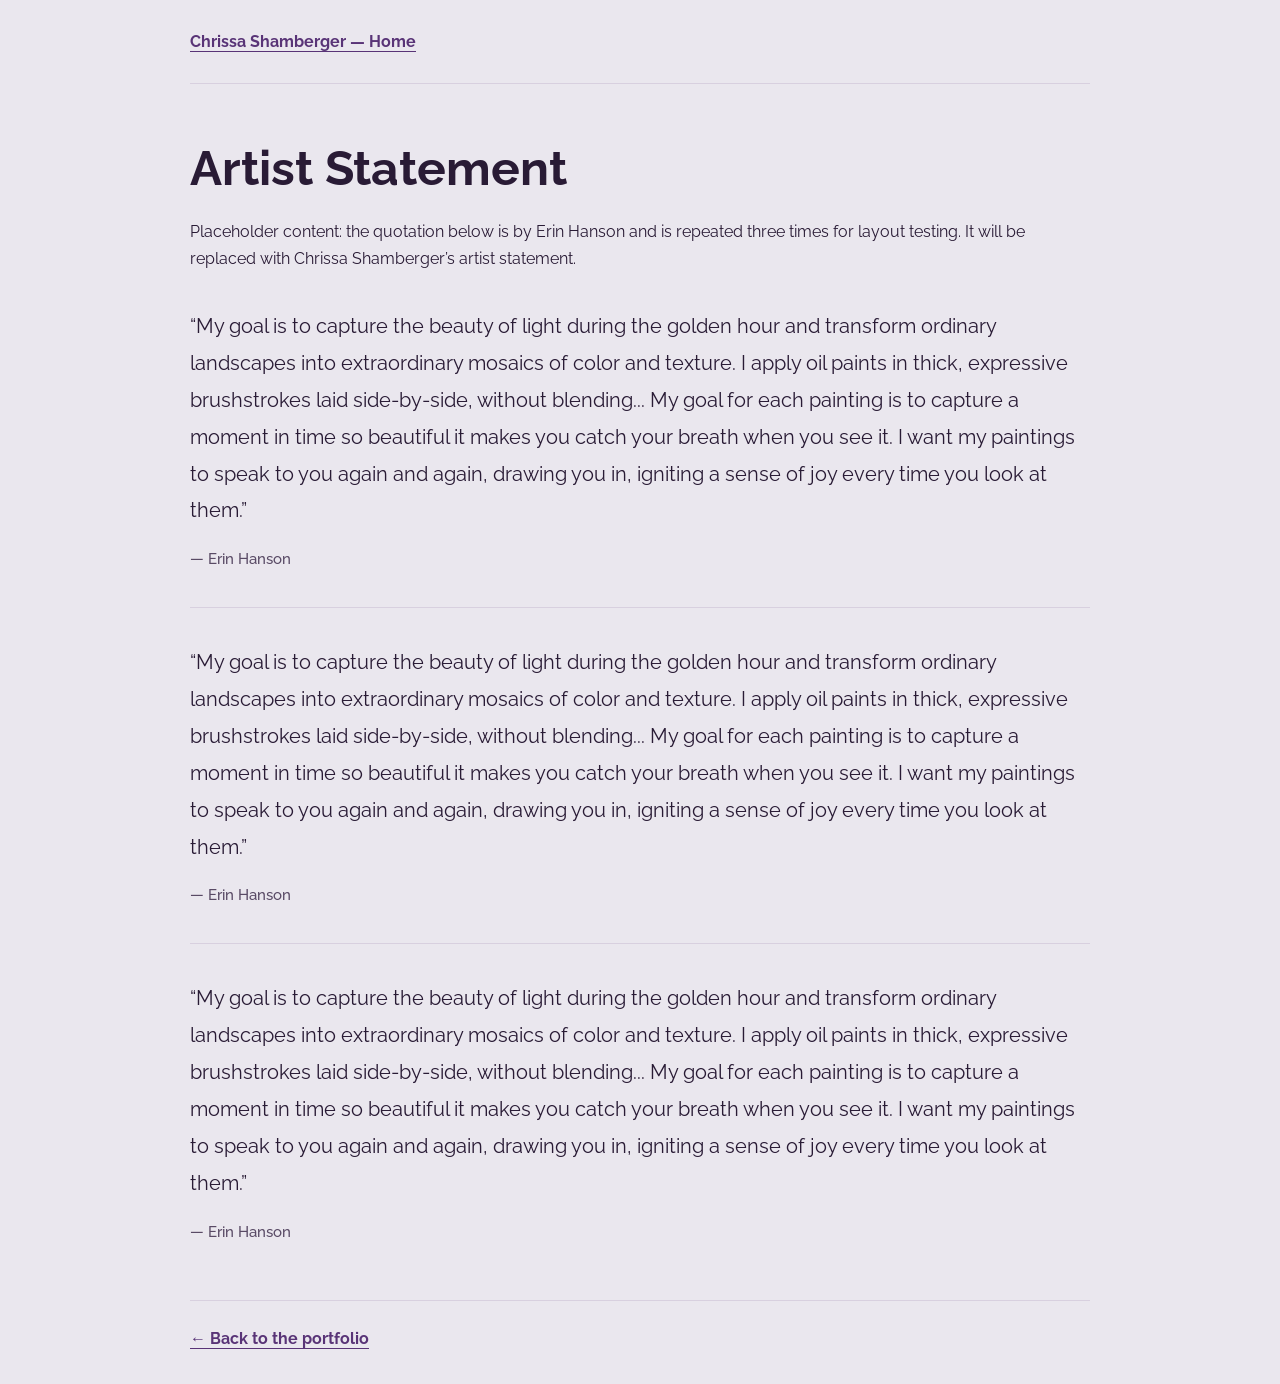
<file: complete-artist-statement.html>
<!DOCTYPE html>
<html lang="en">
<head>
  <meta charset="utf-8">
  <meta name="viewport" content="width=device-width, initial-scale=1">

  <title>Artist Statement | Chrissa Shamberger</title>

  <!-- Keep the temporary quotation page out of search results. -->
  <meta name="robots" content="noindex">

  <link rel="shortcut icon" href="assets/img/ico/favicon.png">

  <link href="https://fonts.googleapis.com/css2?family=Raleway:wght@300;400;500;700;900&display=swap"
        rel="stylesheet">

  <link href="assets/css/portfolio-overrides.css" rel="stylesheet">
</head>

<body class="statement-page">

  <header class="statement-page-header">
    <a href="index.html" class="statement-page-home">
      Chrissa Shamberger — Home
    </a>
  </header>

  <main id="main-content" class="statement-page-main">

    <h1 class="statement-page-title">Artist Statement</h1>

    <p class="statement-page-intro">
      Placeholder content: the quotation below is by Erin Hanson
      and is repeated three times for layout testing. It will be
      replaced with Chrissa Shamberger’s artist statement.
    </p>

    <!-- Placeholder quotation 1 -->
    <blockquote class="statement-quote">
      <p>
        “My goal is to capture the beauty of light during the
        golden hour and transform ordinary landscapes into
        extraordinary mosaics of color and texture. I apply
        oil paints in thick, expressive brushstrokes laid
        side-by-side, without blending... My goal for each
        painting is to capture a moment in time so beautiful
        it makes you catch your breath when you see it.
        I want my paintings to speak to you again and again,
        drawing you in, igniting a sense of joy every time
        you look at them.”
      </p>
      <footer class="statement-attribution">— Erin Hanson</footer>
    </blockquote>

    <!-- Placeholder quotation 2 -->
    <blockquote class="statement-quote">
      <p>
        “My goal is to capture the beauty of light during the
        golden hour and transform ordinary landscapes into
        extraordinary mosaics of color and texture. I apply
        oil paints in thick, expressive brushstrokes laid
        side-by-side, without blending... My goal for each
        painting is to capture a moment in time so beautiful
        it makes you catch your breath when you see it.
        I want my paintings to speak to you again and again,
        drawing you in, igniting a sense of joy every time
        you look at them.”
      </p>
      <footer class="statement-attribution">— Erin Hanson</footer>
    </blockquote>

    <!-- Placeholder quotation 3 -->
    <blockquote class="statement-quote">
      <p>
        “My goal is to capture the beauty of light during the
        golden hour and transform ordinary landscapes into
        extraordinary mosaics of color and texture. I apply
        oil paints in thick, expressive brushstrokes laid
        side-by-side, without blending... My goal for each
        painting is to capture a moment in time so beautiful
        it makes you catch your breath when you see it.
        I want my paintings to speak to you again and again,
        drawing you in, igniting a sense of joy every time
        you look at them.”
      </p>
      <footer class="statement-attribution">— Erin Hanson</footer>
    </blockquote>

  </main>

  <footer class="statement-page-footer">
    <a href="index.html#artist-statement"
       class="statement-page-return">
      &larr; Back to the portfolio
    </a>
  </footer>

</body>
</html>
</file>
<file: assets/css/portfolio-overrides.css>
/* ========================================
   WORKS GALLERY
   ======================================== */

/* Make the category filters wrap neatly. */
#works .portfolio-filter {
  display: flex;
  flex-wrap: wrap;
  justify-content: center;
  gap: 10px;
  padding-left: 0;
  list-style: none;
}

#works .portfolio-filter li {
  float: none;
  margin: 0;
  padding: 0;
}

/* Actual buttons inside the existing filter items. */
#works .portfolio-filter li > button {
  display: block;
  padding: 10px 16px;
  border: 0;
  background: transparent;
  color: inherit;
  font: inherit;
  line-height: 1.5;
  text-transform: inherit;
  cursor: pointer;
}

#works .portfolio-filter li > button:focus-visible {
  outline: 3px solid #222;
  outline-offset: -3px;
}

/* Consistent thumbnail areas. */
#works .portfolio-item .card-image {
  position: relative;
  height: 260px;
  overflow: hidden;
  background-color: #f5f5f5;
}

#works .portfolio-item .card-image > a {
  display: block;
  width: 100%;
  height: 100%;
}

#works .portfolio-item .card-image img {
  display: block;
  width: 100%;
  max-width: 100%;
  height: 100%;
  object-fit: contain;
  object-position: center;
}

/* Card text. */
#works .portfolio-item .card-content {
  padding: 24px;
}

#works .portfolio-item .card-content .card-title {
  display: block;
  margin: 0 0 12px;
  font-size: 20px;
  font-weight: 700;
  line-height: 1.4;
  text-transform: none;
}

#works .portfolio-item .project-category {
  margin: 0 0 14px;
  color: #666;
  font-size: 13px;
  font-weight: 500;
  line-height: 1.6;
}

#works .portfolio-item .project-description {
  margin: 0 0 20px;
  line-height: 1.7;
}

#works .portfolio-item .project-link {
  margin: 0;
}

#works .portfolio-item .project-link a {
  font-weight: 700;
  text-decoration: underline;
  text-underline-offset: 3px;
}

@media (max-width: 767px) {
  #works .portfolio-filter li > button {
    padding: 9px 12px;
    font-size: 13px;
  }

  #works .portfolio-item .card-content {
    padding: 20px;
  }
}

/* Compact handwritten name in the navigation */

#header .logo-brand .nav-wordmark {
  display: block;
  font-family: "Caveat", cursive;
  font-size: 36px;
  font-weight: 600;
  line-height: 1;
  letter-spacing: 0;
  text-transform: none;
  white-space: nowrap;
  color: #222;
} 



/* Image logo: preserve the former 36px wordmark height. */
/*#header .logo-brand .nav-logo {
  display: block;
  width: auto !important;
  height: 36px !important;
  max-width: 180px;
  max-height: 36px !important;
  object-fit: contain;
} */


/* Larger logo without increasing its vertical layout footprint. */
/*#header .logo-brand .nav-logo {
  display: block;
  width: auto !important;
  height: 54px !important;
  max-width: 240px;
  max-height: 54px !important;
  margin-top: -9px;
  margin-bottom: -9px;
  object-fit: contain;
}*/


/* Allow the container to display the larger spilled logo */
#header .logo-brand {
  overflow: visible !important;
}

/* 50% larger logo (~81px) with deeper negative margins */
#header .logo-brand .nav-logo {
  display: block;
  width: auto !important;
  height: 81px !important;
  max-width: 340px;      /* Increased max-width proportionally so it doesn't squish */
  max-height: 81px !important;
  margin-top: -18px;     /* Pulls the top edge up to keep the nav bar height untouched */
  margin-bottom: -18px;  /* Pulls the bottom edge up */
  object-fit: contain;
}

 



/* Smaller hero artwork, positioned on the right */
#home.banner-15 {
  background-image: url("../img/portfolio/wandering-under-the-wild-light.png") !important;
  background-size: 445px auto !important;
  background-position: right 100px top 0 !important;
  background-repeat: no-repeat !important;
  background-attachment: scroll !important;
  background-color: #f5f5f3;
}

/* Keep the artwork from taking over smaller screens */
@media (max-width: 767px) {
  #home.banner-15 {
    background-size: 220px auto !important;
  }
}

/* Text-focused hero on tablets and phones */
@media (max-width: 991px) {
  #home.banner-15 {
    background-image: none !important;
    background-color: #f5f5f3 !important;
    height: auto !important;
    min-height: 0 !important;
    padding-top: 130px;
    padding-bottom: 60px;
  }

  #home.banner-15 .intro-title {
    font-size: 36px;
    line-height: 1.15;
    overflow-wrap: break-word;
  }

  #home.banner-15 .text-medium {
    font-size: 17px;
    line-height: 1.7;
  }
}


/* ===== START CYAN COLOR TEST ===== */

/*:root {
  --site-cyan: #00b4d8;*/
 /* --site-cyan-dark: #007f99; */
   /* --site-cyan: #0091ad; */

  /* --site-cyan: #48cae4; */
  
/*}*/

/* Approved site palette. */
:root {
  --site-ink: #291b35;
  --site-muted: #594a65;

  --site-teal: #79bdb2;
  --site-teal-dark: #65a99f;

  --site-paper: #f7f5f2;
  --site-lavender: #eae7ee;

  --site-violet: #654080;
  --site-violet-hover: #4e2d68;

  --site-link: #593477;
  --site-link-hover: #41477b;

  --site-border: #d8d0df;

  /* Maintain compatibility with earlier brand rules. */
  --site-cyan: var(--site-teal);
  --site-cyan-dark: var(--site-teal-dark);
}

/* Top navigation background, including its sticky state */
#header .brand-header,
#header.sticky .brand-header {
  background-color: var(--site-cyan) !important;
}

/* Main brand-colored backgrounds, including the footer */
.brand-bg {
  background-color: var(--site-cyan) !important;
}

/* Keep the lower footer strip a little darker */
.footer .secondary-footer.brand-bg.darken-2 {
  background-color: var(--site-cyan-dark) !important;
}

/* Buttons explicitly using brand or blue background classes */
.btn.brand-bg,
.btn.btn-brand,
.btn.blue,
.btn-large.blue,
.btn-floating.blue {
  background-color: var(--site-cyan) !important;
  color: #152b33 !important;
}

/* ===== END CYAN COLOR TEST ===== */


/* Readable navigation labels on the cyan header */
#header .menuzord-menu > li > a {
  color: #152b33 !important;
  font-weight: 700;
}

/* Keep hover and selected labels readable */
#header .menuzord-menu > li:hover > a,
#header .menuzord-menu > li.active > a,
#header .menuzord-menu > li > a:focus {
  color: #152b33 !important;
  text-decoration: underline;
  text-underline-offset: 5px;
}


/* ===== Readability adjustments ===== */

/* Main reading text on the site's light backgrounds */
#home p,
#about p,
#works .section-sub,
#works .project-description,
#main-content p {
  color: #333333 !important;
}

/* Smaller supporting text in the gallery and profile */
#works .project-category,
#about .author-meta,
#about .author-meta .title,
#about .author-meta .contact-value {
  color: #454545 !important;
}

/* Hero introduction: darker and slightly more substantial */
#home .text-medium {
  font-size: 18px !important;
  font-weight: 500;
  line-height: 1.7;
}

/* Main footer: slightly darker than the cyan header */
footer.footer .primary-footer.brand-bg {
  background-color: #00a4c5 !important;
}

/* Copyright strip: slightly darker again */
footer.footer .secondary-footer.brand-bg.darken-2 {
  background-color: #0094b2 !important;
}

/* Clear footer text and links */
footer.footer .copy-text,
footer.footer .copy-text a,
footer.footer .social-link a {
  color: #ffffff !important;
}

/* Remove faded copyright text */
footer.footer .copy-text,
footer.footer .copy-text a {
  opacity: 1 !important;
}

/* Hero artwork on wide screens */
#home.banner-15 {
  background-image: url("../img/portfolio/wandering-under-the-wild-light.png") !important;
  /*background-size: 480px auto !important;
  background-position:
    right max(30px, calc((98vw - 1170px) / 2 + 15px))
    top 0 !important; */

  /* Full-size overlay; artwork scaled to the hero's width. */
  background-size: 100% 100%, 100% auto !important;
  background-position: center center, center center !important;
  background-repeat: no-repeat !important;
  background-attachment: scroll !important;
  background-color: #f5f5f3;
}




/* Hide the artwork before the layout becomes crowded */
@media (max-width: 1199px) {
  #home.banner-15 {
    background-image: none !important;
  }
}


/* Darker labels in the contact form */
#contact .input-field label,
#contact .input-field label.active,
#contact .input-field input:focus + label,
#contact .input-field textarea:focus + label {
  color: #454545 !important;
}

/* Darker text entered into the form */
#contact .input-field input,
#contact .input-field textarea {
  color: #222222 !important;
}

/* Darker placeholder text, if present */
#contact input::placeholder,
#contact textarea::placeholder {
  color: #595959 !important;
  opacity: 1;
}


/* ========================================
   FLOATING INTERACTIVE HERO LOGO
   ======================================== */

#home.hero-immersive .floating-logo-container {
  position: absolute;
  right: 0;
  bottom: calc(100% + 20px);
  left: 0;
  display: flex;
  justify-content: center;
  margin: 0;
  pointer-events: none;
}

#home.hero-immersive .floating-logo-badge {
  display: inline-block;
  width: 250px;
  height: auto;
  pointer-events: auto;
  transition: transform 0.15s ease-out;
  will-change: transform;
}

#home.hero-immersive .interactive-logo {
  display: block;
  width: 100%;
  height: 170px;
  object-fit: contain;
  filter: drop-shadow(0 4px 8px rgba(255, 255, 255, 0.55));
}

@media (max-width: 767px) {
  #home.hero-immersive .floating-logo-container {
    bottom: calc(100% + 16px);
  }

 
#home.hero-immersive .floating-logo-badge {
  width: 190px;
}

#home.hero-immersive .interactive-logo {
  height: 135px;
}
}



/* ========================================
   IMMERSIVE HERO
   Keep after all earlier hero overrides.
   ======================================== */



#home.banner-15.hero-immersive {
  position: relative;
  display: flex;
  flex-direction: column;
  isolation: isolate;
  overflow: hidden;
  box-sizing: border-box;

  width: 100%;
  height: auto !important;
  min-height: 100vh !important;
  min-height: 100svh !important;

  padding: 0 !important;

  background-image:
    linear-gradient(
      rgba(0, 0, 0, 0.45),
      rgba(0, 0, 0, 0.45)
    ),
    url("../img/portfolio/wandering-under-the-wild-light.png") !important;

background-size: 100% 100%, 100% auto !important;
background-position: center center, center center !important;
  background-repeat: no-repeat !important;
  background-attachment: scroll !important;
  background-color: #252525 !important;
}

/* Main text begins approximately one-fifth down the hero.
   The minimum leaves room for the header and floating logo. */

#home.hero-immersive .hero-content {
  position: relative;
  z-index: 1;
  flex: 1 0 auto;
  padding-top: max(290px, 24svh);
  padding-bottom: 60px;
  text-align: center;
}

#home.hero-immersive .hero-heading {
  position: relative;
  width: 100%;
  max-width: 1120px;
  margin: 0 auto;
}

#home.hero-immersive .hero-title {
  margin: 0 0 22px;
  color: #ffffff !important;
  font-family: "Fraunces", Georgia, serif !important;
  font-size: clamp(44px, 5vw, 72px);
  font-weight: 600;
  line-height: 1.12;
  letter-spacing: 0;
  text-transform: none;
  overflow-wrap: normal;
  text-shadow: 0 2px 12px rgba(0, 0, 0, 0.4);
}

#home.hero-immersive .hero-subtitle {
  max-width: 850px;
  margin: 0 auto;
  color: rgba(255, 255, 255, 0.9) !important;
  font-family: "Raleway", sans-serif;
  font-size: 18px;
  font-weight: 500;
  line-height: 1.6;
  letter-spacing: 0.02em;
  text-shadow: 0 2px 8px rgba(0, 0, 0, 0.45);
}

/* Keep the Work button at the lower left of the content area. */
#home.hero-immersive .hero-action {
  position: relative;
  z-index: 1;
  flex: 0 0 auto;
  padding-bottom: 48px;
  text-align: left;
}

#home.hero-immersive .hero-action .btn {
  max-width: 100%;
  margin: 0;
  white-space: normal;
}

@media (max-width: 767px) {
  
  #home.hero-immersive .hero-content {
  padding-top: max(255px, 24svh);
  padding-bottom: 40px;
}

  /*#home.hero-immersive .hero-title {
    margin-bottom: 20px;
    font-size: clamp(2.25rem, 5vw, 2.75rem);
    
    line-height: 1.1;
  }*/

 

#home.hero-immersive .hero-title {
  margin-bottom: 20px;
  font-size: clamp(34px, 8.5vw, 44px);
  line-height: 1.15;
}

  #home.hero-immersive .hero-subtitle {
    max-width: 360px;
    font-size: 15px;
    line-height: 1.7;
  }

  #home.hero-immersive .hero-action {
    padding-bottom: 32px;
  }
}


/* ========================================
   ABOUT ME
   ======================================== */

#about {
  padding-bottom: 90px;
}

/* Equal-width columns with matching panel heights. */
#about .about-layout {
  display: flex;
  flex-wrap: wrap;
  align-items: stretch;
}

#about .about-column {
  display: flex;
  float: none;
  width: 50%;
  min-width: 0;
}

#about .about-panel {
  flex: 1 1 auto;
  width: 100%;
  min-width: 0;
}

/* Biography panel. */
#about .about-text-panel {
  padding: clamp(24px, 3vw, 44px);
}

#about #about-title {
  margin: 0 0 24px;
  color: #222222;
  font-size: 32px;
  font-weight: 700;
  line-height: 1.2;
}

#about .about-bio {
  margin: 0 0 30px;
  font-size: 16px;
  font-weight: 400;
  line-height: 1.7;
}

#about .about-focus-title {
  margin: 0 0 12px;
  color: #222222;
  font-size: 20px;
  font-weight: 700;
  line-height: 1.4;
}

#about .about-focus {
  margin: 0;
  font-size: 15px;
  font-weight: 500;
  line-height: 1.8;
}

/* Center the logo without cropping or stretching it. */
#about .about-logo-panel {
  display: flex;
  align-items: center;
  justify-content: center;
  padding: 24px;
}

#about .about-logo {
  display: block;
  width: 100%;
  height: auto;
  max-height: 480px;
  object-fit: contain;
}

/* Stack the panels below the desktop column breakpoint. */
@media (max-width: 991px) {
  #about .about-column {
    width: 100%;
  }

  #about .about-column + .about-column {
    margin-top: 24px;
  }

  #about .about-logo {
    max-width: 480px;
    max-height: 380px;
  }
}

@media (max-width: 767px) {
  #about {
    padding-top: 70px;
    padding-bottom: 60px;
  }

  #about .about-text-panel {
    padding: 24px;
  }

  #about #about-title {
    font-size: 28px;
  }

  #about .about-logo-panel {
    padding: 24px;
  }

  #about .about-logo {
    max-height: 300px;
  }
}



/* Shared homepage section-heading typography. */
#works #works-title,
#about #about-title,
#artist-statement #artist-statement-title,
#experience #experience-title {
  font-family: "Raleway", sans-serif !important;
  font-size: 32px;
  font-weight: 700;
  line-height: 1.2;
}

@media (max-width: 767px) {
  #works #works-title,
  #about #about-title,
  #artist-statement #artist-statement-title,
  #experience #experience-title {
    font-size: 28px;
  }
}


/* ========================================
   ARTIST STATEMENT: SHARED COLOR THEME
   Change the hex code in --statement-bg ONCE
   to update both the homepage band and the page!
   ======================================== */
:root {
  --statement-bg: #eae7ee; 
  /* #e8efe6 is green like image above it, but too many cool colors on site */
}

/* ========================================
   ARTIST STATEMENT: HOMEPAGE BAND
   ======================================== */

.artist-statement-band {
  padding: 64px 0;
  background-color: var(--statement-bg) !important;
  border-top: 1px solid #d5dfdd;
  border-bottom: 1px solid #d5dfdd;
}

.statement-content {
  max-width: 900px;
  margin: 0 auto;
  text-align: center;
}

#artist-statement-title,
.statement-page-title {
  margin: 0 0 20px;
  color: #222222;
  font-size: 32px;
  font-weight: 700;
  line-height: 1.2;
}

.statement-placeholder {
  margin: 0 0 24px;
  color: #505b58;
  font-size: 13px;
  font-weight: 500;
  line-height: 1.6;
}

/* Reset the template's default blockquote treatment. */
.statement-quote {
  margin: 0;
  padding: 0;
  border: 0;
}

.statement-quote p {
  margin: 0;
  color: #333333;
  font-size: clamp(18px, 1.6vw, 22px);
  font-weight: 400;
  line-height: 1.8;
}

.statement-attribution {
  display: block;
  margin-top: 18px;
  color: #505b58;
  font-size: 15px;
  font-weight: 500;
  line-height: 1.6;
}

.artist-statement-band .statement-button {
  display: inline-block;
  height: auto;
  max-width: 100%;
  margin-top: 30px;
  padding: 12px 22px;
  background-color: #173e46;
  color: #ffffff;
  font-weight: 700;
  line-height: 1.5;
  text-transform: none;
  white-space: normal;
}

.artist-statement-band .statement-button:hover,
.artist-statement-band .statement-button:focus {
  background-color: #102e34;
  color: #ffffff;
}

.artist-statement-band .statement-button:focus-visible,
.statement-page a:focus-visible {
  outline: 3px solid #222222;
  outline-offset: 4px;
}



/* ========================================
   COMPLETE ARTIST STATEMENT PAGE
   ======================================== */

body.statement-page {
  margin: 0;
  background-color: var(--statement-bg) !important;
  color: #333333;
  font-family: "Raleway", sans-serif;
  font-size: 16px;
  font-weight: 400;
  line-height: 1.7;
}


.statement-page,
.statement-page * {
  box-sizing: border-box;
}

.statement-page-header,
.statement-page-main,
.statement-page-footer {
  width: min(900px, calc(100% - 40px));
  margin-right: auto;
  margin-left: auto;
}

.statement-page-header {
  padding: 28px 0;
  border-bottom: 1px solid #d5dfdd;
}

.statement-page-home,
.statement-page-return {
  color: #173e46;
  font-weight: 700;
  text-decoration: underline;
  text-underline-offset: 4px;
}

.statement-page-home:hover,
.statement-page-return:hover {
  color: #102e34;
}

.statement-page-main {
  padding-top: 56px;
  padding-bottom: 56px;
}

.statement-page-title {
  font-size: clamp(32px, 5vw, 48px);
}

.statement-page-intro {
  margin: 0 0 36px;
  color: #505b58;
  line-height: 1.7;
}

.statement-page .statement-quote + .statement-quote {
  margin-top: 36px;
  padding-top: 36px;
  border-top: 1px solid #d5dfdd;
}

.statement-page-footer {
  padding-top: 24px;
  padding-bottom: 32px;
  border-top: 1px solid #d5dfdd;
}

@media (max-width: 767px) {
  .artist-statement-band {
    padding: 48px 0;
  }

  #artist-statement-title {
    font-size: 28px;
  }

  .statement-quote p {
    font-size: 18px;
    line-height: 1.7;
  }

  .statement-page-main {
    padding-top: 36px;
    padding-bottom: 40px;
  }
}


/* ========================================
   BRIGHT GREEN ARTIST STATEMENT BUTTON
   ======================================== */

.artist-statement-band .statement-button {
  display: inline-block;
  height: auto;
  max-width: 100%;
  margin-top: 30px;
  padding: 12px 24px;
  /*background-color: #66bb6a !important;*/ /* Bright spring leaf */
  /*color: #0f2b18 !important;  */           /* Dark forest green for high-contrast readability */

   background-color: #4caf50 !important; /* Bright spring leaf */
  color: #0f2b18  !important;            /* Dark forest green for high-contrast readability */
  
  font-weight: 700;
  line-height: 1.5;
  text-transform: none;
  white-space: normal;
  border-radius: 4px;
  transition: background-color 0.2s ease, transform 0.1s ease;
}

.artist-statement-band .statement-button:hover,
.artist-statement-band .statement-button:focus {
  background-color: #52a456 !important; /* Slightly richer green on hover */
  color: #05140b !important;
}



/* ========================================
   EXPERIENCE
   ======================================== */

#experience.experience-section {
  padding: 80px 0;
  background-color: #f5f5f3;
  border-bottom: 1px solid #deded8;
}

#experience .experience-content {
  max-width: 1000px;
  margin: 0 auto;
}

#experience .experience-title {
  margin: 0 0 36px;
  color: #222222;
  font-size: 32px;
  font-weight: 700;
  line-height: 1.2;
}

/* Keep the supplied education and background text easy to scan. */
#experience .experience-details {
  display: grid;
  grid-template-columns: minmax(0, 1.3fr) minmax(0, 1fr);
  gap: 40px;
}

#experience .experience-group {
  min-width: 0;
}

#experience .experience-group h3 {
  margin: 0 0 16px;
  color: #222222;
  font-size: 20px;
  font-weight: 700;
  line-height: 1.4;
}

#experience .experience-group p {
  margin: 0;
  color: #333333;
  font-size: 16px;
  font-weight: 400;
  line-height: 1.7;
}

#experience .experience-group .experience-study-note {
  margin-top: 16px;
  color: #454545;
  font-size: 15px;
  font-weight: 500;
}

/* Match the green direction established by the statement button. */
#experience .experience-downloads {
  display: flex;
  flex-wrap: wrap;
  align-items: stretch;
  gap: 16px;
  margin-top: 36px;
}

#experience .experience-download-button {
  display: inline-flex;
  align-items: center;
  justify-content: center;
  flex-wrap: wrap;
  gap: 0 6px;

  height: auto;
  min-height: 48px;
  max-width: 100%;
  margin: 0;
  padding: 12px 24px;

  background-color: #4caf50;
  color: #0f2b18;
  border-radius: 4px;

  font-size: 15px;
  font-weight: 700;
  line-height: 1.5;
  text-align: center;
  text-transform: none;
  white-space: normal;

  transition: background-color 0.2s ease;
}

#experience .experience-download-button:hover,
#experience .experience-download-button:focus {
  background-color: #52a456;
  color: #05140b;
}

#experience .experience-download-button:focus-visible {
  outline: 3px solid #222222;
  outline-offset: 4px;
}

#experience .experience-file-type {
  font-size: 13px;
  font-weight: 500;
}

@media (max-width: 991px) {
  #experience .experience-details {
    grid-template-columns: minmax(0, 1fr);
    gap: 30px;
  }
}

@media (max-width: 767px) {
  #experience.experience-section {
    padding: 56px 0;
  }

  #experience .experience-title {
    margin-bottom: 28px;
    font-size: 28px;
  }

  #experience .experience-downloads {
    flex-direction: column;
    align-items: stretch;
    margin-top: 30px;
  }

  #experience .experience-download-button {
    width: 100%;
  }
}


/* ========================================
   SITE FOOTER
   ======================================== */

#site-footer .footer-content-grid {
  display: grid;
  grid-template-columns:
    minmax(0, 1.4fr)
    minmax(0, 1fr)
    minmax(0, 1fr);
  gap: 40px;
  padding: 48px 0 40px;
  text-align: left;
}

#site-footer .footer-col {
  min-width: 0;
}

/* Override template nav defaults only inside the footer. */
#site-footer nav.footer-links-col {
  height: auto;
  background: transparent;
  box-shadow: none;
  line-height: inherit;
}

/* Large enough to recognize without dominating the footer. */
#site-footer .footer-logo-link {
  display: inline-block;
  max-width: 100%;
  margin-bottom: 18px;
  line-height: 0;
}

#site-footer .footer-brand-logo {
  display: block;
  width: 170px;
  height: auto;
  max-width: 100%;
}




#site-footer .footer-name {
  display: block;
  margin-bottom: 10px;
  color: #152b33 !important;
  font-size: 22px;
  font-weight: 700;
  line-height: 1.3;
  text-decoration: none;
}


#site-footer .footer-tagline {
  max-width: none;
  margin: 0 0 18px;
  color: #152b33 !important;
  font-size: 15px;
  line-height: 1.6;
  white-space: nowrap;
}

#site-footer .footer-title {
  margin: 0 0 16px;
  padding-bottom: 10px;
  border-bottom: 1px solid rgba(21, 43, 51, 0.25);
  color: #152b33 !important;
  font-size: 15px;
  font-weight: 700;
  line-height: 1.5;
  letter-spacing: 0.04em;
  text-transform: uppercase;
}

#site-footer .footer-contact-list,
#site-footer .footer-link-list {
  display: block;
  margin: 0;
  padding: 0;
  list-style: none;
}

#site-footer .footer-contact-list li,
#site-footer .footer-link-list li {
  float: none;
  margin: 0 0 10px;
  padding: 0;
  color: #152b33;
  font-size: 14px;
  line-height: 1.6;
}

#site-footer .footer-contact-list li:last-child,
#site-footer .footer-link-list li:last-child {
  margin-bottom: 0;
}

#site-footer .footer-contact-list a,
#site-footer .footer-link-list a {
  display: inline-block;
  padding: 0;
  color: #152b33 !important;
  font-size: inherit;
  line-height: inherit;
  text-decoration: none;
  overflow-wrap: anywhere;
}

#site-footer .footer-contact-list a:hover,
#site-footer .footer-link-list a:hover,
#site-footer .footer-name:hover,
#site-footer .back-to-top-text:hover {
  text-decoration: underline;
  text-underline-offset: 4px;
}

#site-footer .footer-bottom-flex {
  display: flex;
  flex-wrap: wrap;
  justify-content: space-between;
  align-items: center;
  gap: 16px;
}

#site-footer .copy-text,
#site-footer .back-to-top-text {
  color: #152b33 !important;
  font-size: 13px;
  line-height: 1.7;
  opacity: 1 !important;
}

#site-footer .back-to-top-text {
  font-weight: 700;
  text-decoration: none;
}

#site-footer a:focus-visible {
  outline: 3px solid #152b33;
  outline-offset: 4px;
}

@media (max-width: 991px) {
  #site-footer .footer-content-grid {
    grid-template-columns: repeat(2, minmax(0, 1fr));
    gap: 32px;
  }

  #site-footer .footer-brand-col {
    grid-column: 1 / -1;
  }
}

@media (max-width: 767px) {
  #site-footer .footer-content-grid {
    grid-template-columns: minmax(0, 1fr);
    gap: 32px;
    padding-top: 36px;
    padding-bottom: 32px;
    text-align: center;
  }

  #site-footer .footer-brand-col {
    grid-column: auto;
  }

  #site-footer .footer-brand-logo {
    width: 150px;
  }

  #site-footer .footer-tagline {
  margin-right: auto;
  margin-left: auto;
  white-space: normal;
}

  #site-footer .footer-bottom-flex {
    flex-direction: column;
    justify-content: center;
    text-align: center;
  }
}


/* ========================================
   APPROVED MAIN COLOR SYSTEM
   Keep after earlier color overrides.
   ======================================== */

/* Page foundation. */
body {
  background-color: var(--site-paper);
  color: var(--site-ink);
}

/* Navigation, including the sticky state. */
#header .brand-header,
#header.sticky .brand-header {
  background-color: var(--site-teal) !important;
}

#header .logo-brand .nav-wordmark,
#header .menuzord-menu > li > a {
  color: var(--site-ink) !important;
}

#header .menuzord-menu > li:hover > a,
#header .menuzord-menu > li.active > a,
#header .menuzord-menu > li > a:focus {
  color: var(--site-ink) !important;
}

/* Mobile menu-toggle bars. */
#header .menuzord .showhide em {
  background-color: var(--site-ink) !important;
}

/* Main section backgrounds; preserve white content panels. */
#works.grey.lighten-3,
#about.grey.lighten-3,
#contact.grey.lighten-3,
#experience.experience-section {
  background-color: var(--site-paper) !important;
}

/* Main headings. */
#works #works-title,
#about #about-title,
#about .about-focus-title,
#artist-statement #artist-statement-title,
#experience #experience-title,
#experience .experience-group h3,
.statement-page .statement-page-title {
  color: var(--site-ink) !important;
}

/* Main reading text. */
#works .section-sub,
#works .project-description,
#about p,
#experience .experience-group p,
.artist-statement-band .statement-quote p,
body.statement-page,
.statement-page #main-content p {
  color: var(--site-ink) !important;
}

/* Gallery titles and supporting text. */
#works .portfolio-item .card-content .card-title {
  color: var(--site-ink) !important;
}

#works .portfolio-item .project-category,
#experience .experience-group .experience-study-note,
.artist-statement-band .statement-placeholder,
.artist-statement-band .statement-attribution,
.statement-page .statement-page-intro,
.statement-page .statement-attribution {
  color: var(--site-muted) !important;
}

/* Project links and full-statement-page links. */
#works .project-link a,
.statement-page .statement-page-home,
.statement-page .statement-page-return {
  color: var(--site-link) !important;
}

#works .project-link a:hover,
#works .project-link a:focus,
.statement-page .statement-page-home:hover,
.statement-page .statement-page-home:focus,
.statement-page .statement-page-return:hover,
.statement-page .statement-page-return:focus {
  color: var(--site-link-hover) !important;
}

/* Artist Statement backgrounds and separators. */
.artist-statement-band,
body.statement-page {
  background-color: var(--site-lavender) !important;
}

.artist-statement-band,
.statement-page .statement-page-header,
.statement-page .statement-page-footer,
.statement-page .statement-quote + .statement-quote,
#experience.experience-section {
  border-color: var(--site-border);
}

/* Contact: colors only; no form layout or behavior changes. */
#contact .input-field label,
#contact .input-field label.active,
#contact .input-field input:focus + label,
#contact .input-field textarea:focus + label {
  color: var(--site-muted) !important;
}

#contact .input-field input,
#contact .input-field textarea {
  color: var(--site-ink) !important;
}

#contact input::placeholder,
#contact textarea::placeholder {
  color: var(--site-muted) !important;
  opacity: 1;
}

/* Footer backgrounds. */
#site-footer .primary-footer.brand-bg {
  background-color: var(--site-teal) !important;
}

#site-footer .secondary-footer.brand-bg.darken-2 {
  background-color: var(--site-teal-dark) !important;
}

/* Footer text and links. */
#site-footer .footer-name,
#site-footer .footer-tagline,
#site-footer .footer-title,
#site-footer .footer-contact-list li,
#site-footer .footer-link-list li,
#site-footer .footer-contact-list a,
#site-footer .footer-link-list a,
#site-footer .copy-text,
#site-footer .back-to-top-text {
  color: var(--site-ink) !important;
}

#site-footer .footer-title {
  border-bottom-color: rgba(41, 27, 53, 0.25);
}

#site-footer .footer-contact-list a:hover,
#site-footer .footer-link-list a:hover,
#site-footer .footer-name:hover,
#site-footer .back-to-top-text:hover {
  color: var(--site-link) !important;
}

/* Recolor existing focus outlines without removing them. */
#works .portfolio-filter li > button:focus-visible,
.artist-statement-band .statement-button:focus-visible,
.statement-page a:focus-visible,
#experience .experience-download-button:focus-visible,
#site-footer a:focus-visible {
  outline-color: var(--site-ink);
}


/* ========================================
   COORDINATED ACTION BUTTONS
   ======================================== */

/* Hero, Artist Statement, Experience, and Contact actions. */
#home.hero-immersive .hero-action .btn,
#artist-statement .statement-button,
#experience .experience-download-button,
#contact button[type="submit"] {
  background-color: var(--site-violet) !important;
  color: #ffffff !important;

  border: 0;
  border-radius: 6px;

  font-weight: 700;
  text-decoration: none;
  text-transform: none;

  box-shadow: 0 3px 8px rgba(41, 27, 53, 0.18);

  transition:
    background-color 0.18s ease,
    box-shadow 0.18s ease,
    transform 0.18s ease;
}

/* Keyboard or pointer focus: maintain a clear color response. */
#home.hero-immersive .hero-action .btn:focus,
#artist-statement .statement-button:focus,
#experience .experience-download-button:focus,
#contact button[type="submit"]:focus {
  background-color: var(--site-violet-hover) !important;
  color: #ffffff !important;
}

/* Mouse hover: restrained lift and deeper shadow.
   Restrict movement to devices with a precise hover pointer. */
@media (hover: hover) and (pointer: fine) {
  #home.hero-immersive .hero-action .btn:hover,
  #artist-statement .statement-button:hover,
  #experience .experience-download-button:hover,
  #contact button[type="submit"]:hover {
    background-color: var(--site-violet-hover) !important;
    color: #ffffff !important;
    box-shadow: 0 7px 16px rgba(41, 27, 53, 0.25);
    transform: translateY(-2px);
  }
}

/* Pressed state. */
#home.hero-immersive .hero-action .btn:active,
#artist-statement .statement-button:active,
#experience .experience-download-button:active,
#contact button[type="submit"]:active {
  background-color: #402252 !important;
  color: #ffffff !important;
  box-shadow: 0 1px 3px rgba(41, 27, 53, 0.22);
  transform: translateY(1px);
}

/* Two-color keyboard indicator for light and dark surroundings. */
#home.hero-immersive .hero-action .btn:focus-visible,
#artist-statement .statement-button:focus-visible,
#experience .experience-download-button:focus-visible,
#contact button[type="submit"]:focus-visible {
  outline: 3px solid var(--site-ink) !important;
  outline-offset: 4px;
  box-shadow: 0 0 0 4px #ffffff;
}

/* Footer up-arrow: match the palette without changing
   its dimensions, placement, or icon animation. */
#site-footer .back-top {
  background-color: var(--site-violet) !important;
  color: #ffffff !important;
  box-shadow: 0 3px 8px rgba(41, 27, 53, 0.2);

  transition:
    background-color 0.18s ease,
    box-shadow 0.18s ease;
}

#site-footer .back-top .material-icons {
  color: #ffffff !important;
}

#site-footer .back-top:hover,
#site-footer .back-top:focus {
  background-color: var(--site-violet-hover) !important;
  color: #ffffff !important;
  box-shadow: 0 6px 14px rgba(41, 27, 53, 0.28);
}

#site-footer .back-top:active {
  background-color: #402252 !important;
}

#site-footer .back-top:focus-visible {
  outline: 3px solid var(--site-ink) !important;
  outline-offset: 4px;
  box-shadow: 0 0 0 4px #ffffff;
}

/* Respect reduced-motion preferences for these controls.
   Retain color and outline feedback without movement. */
@media (prefers-reduced-motion: reduce) {
  #home.hero-immersive .hero-action .btn,
  #artist-statement .statement-button,
  #experience .experience-download-button,
  #contact button[type="submit"],
  #site-footer .back-top {
    transition: none !important;
    transform: none !important;
  }

  #site-footer .back-top .material-icons,
  #site-footer .back-top .material-icons::before,
  #site-footer .back-top .material-icons::after {
    animation: none !important;
    transition: none !important;
  }

  #home.hero-immersive .hero-action .btn .waves-ripple,
  #artist-statement .statement-button .waves-ripple,
  #experience .experience-download-button .waves-ripple,
  #contact button[type="submit"] .waves-ripple,
  #site-footer .back-top .waves-ripple {
    display: none !important;
  }
}

/* ========================================
   FOOTER REDESIGN: BRAND ROW + THREE COLUMNS
   ======================================== */

/* Separate the brand from the information columns. */


/* One centered footer brand group at every screen size. */
#site-footer .footer-brand-row {
  display: flex;
  flex-direction: column;
  align-items: center;
  justify-content: center;
  gap: 18px;
  padding: 40px 0 30px;
  border-bottom: 1px solid rgba(41, 27, 53, 0.25);
  text-align: center;
}

#site-footer .footer-brand-row .footer-logo-link {
  flex: 0 0 auto;
  display: flex;
  align-items: center;
  justify-content: center;
  align-self: center;
  width: min(100%, 240px);
  max-width: 100%;
  margin: 0 auto;
  padding: 0;
  line-height: 0;
}

#site-footer .footer-brand-row .footer-brand-logo {
  display: block;
  width: 240px;
  height: 175px;
  max-width: 100%;
  margin: 0 auto;
  object-fit: contain;
  object-position: center;
}

#site-footer .footer-brand-copy {
  width: 100%;
  min-width: 0;
  text-align: center;
}



#site-footer .footer-brand-copy .footer-name {
  margin: 0 0 8px;
  font-size: 26px;
  line-height: 1.25;
}

#site-footer .footer-brand-copy .footer-tagline {
  max-width: none;
  margin: 0;
  font-size: 15px;
  line-height: 1.6;
  white-space: normal;
}

/* Three aligned information columns.
   Give Navigation extra room for its two compact groups. */
#site-footer .footer-content-grid {
  display: grid;
  grid-template-columns:
    minmax(0, 1fr)
    minmax(0, 1fr)
    minmax(0, 1.45fr);
  align-items: start;
  gap: 36px;
  padding: 32px 0 40px;
  text-align: left;
}

#site-footer .footer-col {
  min-width: 0;
}

#site-footer .footer-title {
  margin: 0 0 18px;
  padding-bottom: 12px;
  font-size: 15px;
  line-height: 1.5;
}

/* Match the row spacing across all three columns. */
#site-footer .footer-contact-list li,
#site-footer .footer-link-list li {
  margin: 0 0 12px;
  font-size: 14px;
  line-height: 1.6;
}

#site-footer .footer-contact-list li:last-child,
#site-footer .footer-link-list li:last-child {
  margin-bottom: 0;
}

/* Split seven navigation links into groups of four and three. */
#site-footer .footer-navigation-groups {
  display: grid;
  grid-template-columns: minmax(0, 1fr) minmax(0, 1.2fr);
  align-items: start;
  gap: 20px;
}

/* At medium widths, avoid squeezing the three-column layout.
   Navigation spans the row below Contact and Focus Areas. */
@media (min-width: 768px) and (max-width: 1199px) {
  #site-footer .footer-content-grid {
    grid-template-columns: repeat(2, minmax(0, 1fr));
    gap: 32px;
  }

  #site-footer .footer-content-grid > .footer-col:last-child {
    grid-column: 1 / -1;
  }

  #site-footer .footer-navigation-groups {
    grid-template-columns: repeat(2, minmax(0, 1fr));
  }
}

/* Mobile: centered brand, then clear left-aligned link groups. */
@media (max-width: 767px) {
  #site-footer .footer-brand-row {
    flex-direction: column;
    gap: 16px;
    padding-top: 36px;
    padding-bottom: 28px;
    text-align: center;
  }

   #site-footer .footer-brand-row .footer-brand-logo {
  width: 200px;
  height: 150px;
}

  #site-footer .footer-brand-copy .footer-name {
    font-size: 24px;
  }

  #site-footer .footer-brand-copy .footer-tagline {
    max-width: 340px;
    margin-right: auto;
    margin-left: auto;
  }

  #site-footer .footer-content-grid {
    grid-template-columns: minmax(0, 1fr);
    gap: 30px;
    padding-top: 28px;
    padding-bottom: 32px;
    text-align: left;
  }

  #site-footer .footer-navigation-groups {
    grid-template-columns: repeat(2, minmax(0, 1fr));
    gap: 20px;
  }
}

/* Very narrow screens: avoid cramped document links. */
@media (max-width: 359px) {
  #site-footer .footer-navigation-groups {
    grid-template-columns: minmax(0, 1fr);
    gap: 12px;
  }
}

/* Keep the interactive logo still when reduced motion is requested. */
@media (prefers-reduced-motion: reduce) {
  #home.hero-immersive .floating-logo-badge {
    transform: none !important;
    transition: none !important;
    will-change: auto;
  }
}

/* Navigation: visibly purple instead of near-black. */
#header .logo-brand .nav-wordmark,
#header .menuzord-menu > li > a {
  color: #4b245e !important;
}

#header .menuzord-menu > li:hover > a,
#header .menuzord-menu > li.active > a,
#header .menuzord-menu > li > a:focus {
  color: #352044 !important;
  text-decoration: underline;
  text-underline-offset: 5px;
}

#header .menuzord .showhide em {
  background-color: #4b245e !important;
}
</file>
